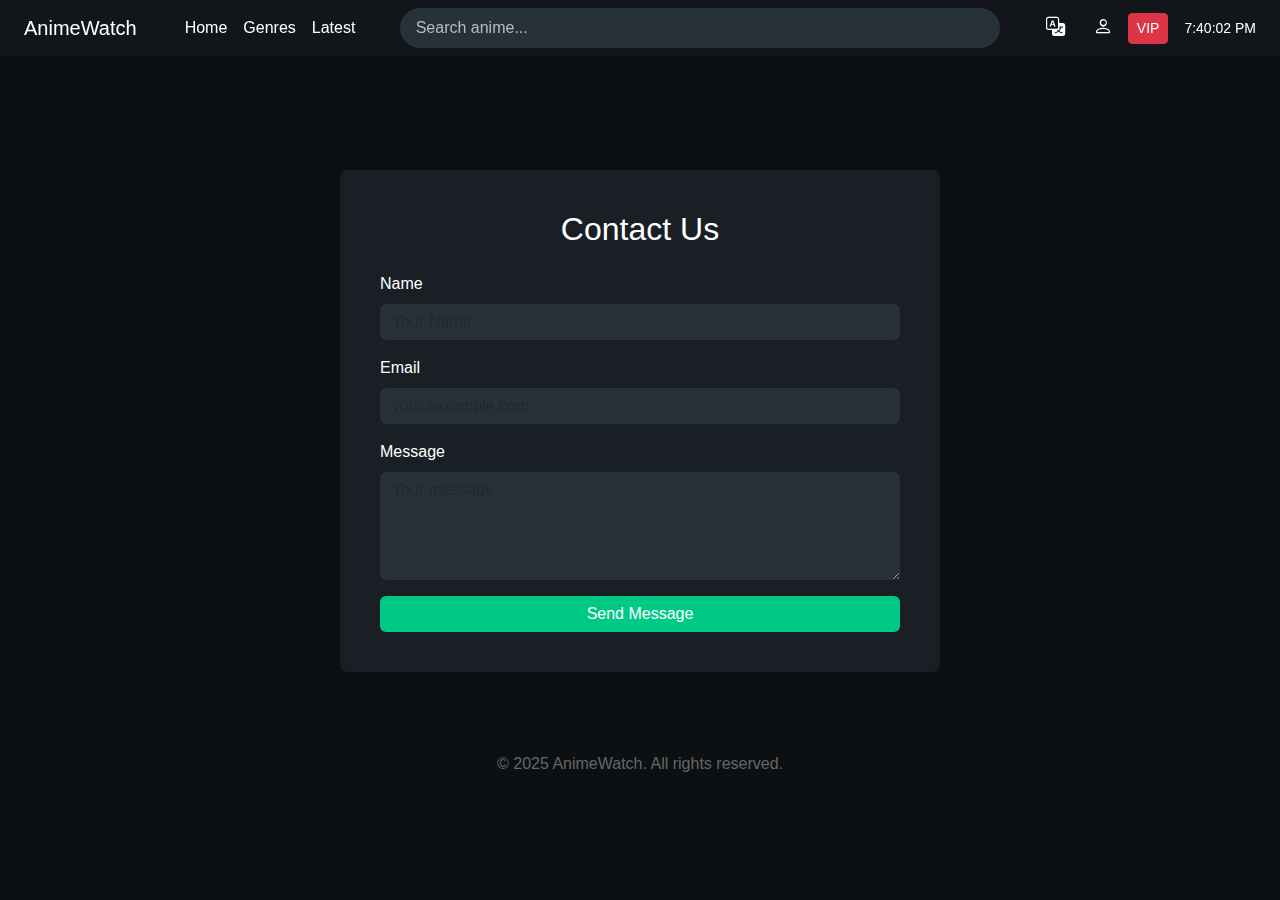
<file: contact.html>
<!DOCTYPE html>

<html lang="en">
<head>
<meta charset="utf-8"/>
<title>Contact Us - AnimeWatch</title>
<meta content="width=device-width, initial-scale=1.0" name="viewport"/>
<!-- Styles & Icons -->
<link href="https://cdn.jsdelivr.net/npm/bootstrap@5.3.3/dist/css/bootstrap.min.css" rel="stylesheet"/>
<link href="https://cdn.jsdelivr.net/npm/bootstrap-icons@1.10.5/font/bootstrap-icons.css" rel="stylesheet"/>
<style>
    body { background: #0d1013; color: #fff; font-family: 'Rubik', sans-serif; margin: 0; }
    .navbar { background: rgba(20,24,29,0.85); transition: background-color .3s; }
    .navbar.scrolled { background: #000!important; }
    .nav-link, .navbar-brand { color: #fff!important; font-weight:500; }
    .nav-link:hover { color: #ffcccb!important; }
    .icon-btn { color:#fff; font-size:1.2rem; cursor:pointer; margin-left:12px; }
    .icon-btn:hover { color:#ffd2d2; }
    .menu-panel { position:absolute; top:100%; right:0; background:#1a1f26; border-radius:5px; display:none; min-width:160px; z-index:9999; padding:4px 0; }
    .menu-panel a, .menu-panel button { display:flex; align-items:center; justify-content:center; padding:8px 16px; color:#fff; text-decoration:none; width:100%; background:transparent; border:none; }
    .menu-panel a:hover, .menu-panel button:hover { background:#2a2f39; }
    .search-container { flex:1; max-width:600px; margin:0 auto; position:relative; }
    .search-input { width:100%; background:#1e242d; border:none; color:#fff; border-radius:20px; padding:8px 16px; }
    .search-input::placeholder { color:#bbb; }
    .search-input:focus { background:#273139; color:#fff; box-shadow:none; }
    .lang-menu { width: 60px !important; }
    .lang-menu button { justify-content: center !important; padding: 8px 0 !important; }
    .user-panel-avatar { width:50px; height:50px; border:2px solid #555; border-radius:50%; margin:8px auto; background-color:#3a3a3a; }
    .placeholder-spacer { height:70px; }
    .contact-form { background: #1a1f26; padding: 40px; border-radius: 8px; margin-top:100px; max-width:600px; }
    .form-control { background: #273139; border: none; color: #fff; }
    .form-control:focus { background: #32414b; color: #fff; box-shadow: none; }
    .btn-primary { background: #00c985; border: none; }
    .btn-primary:hover { background: #00b378; }
    .footer { text-align: center; padding: 20px 0; color: #666; margin-top: 60px; }
  </style>

<style>
  .mobile-navbar { display: none; }
  @media (max-width: 767px) {
    #mainNavbar { display: none !important; }
    .mobile-navbar { display: block !important; }
    .offcanvas, .offcanvas-body { background: #121619; color: #fff; }
    .offcanvas-header { background: #121619; border-bottom: 1px solid rgba(255,255,255,0.2); }
    .offcanvas-title { color: #fff; }
    .offcanvas-body .nav-link { color: #fff; border-bottom: 1px solid rgba(255,255,255,0.2); padding: 12px 0; }
    .lang-toggle button { background: none; border: none; color: #bbb; }
    .lang-toggle button.active { color: #00c985; }
    .offcanvas-body .btn-danger { width: 100%; }
  }
</style>
</head>
<body>
<nav class="mobile-navbar navbar fixed-top navbar-dark py-2 px-3">
<div class="container-fluid d-flex align-items-center">
<a class="navbar-brand mb-0" href="index.html">AnimeWatch</a>
<input class="form-control search-input mx-2" placeholder="Search anime..." type="text"/>
<button class="btn p-0" data-bs-target="#mobileMenu" data-bs-toggle="offcanvas" type="button">
<i class="bi bi-list icon-btn"></i>
</button>
</div>
</nav>
<div class="offcanvas offcanvas-start" id="mobileMenu" tabindex="-1">
<div class="offcanvas-header border-bottom border-secondary">
<h5 class="offcanvas-title">Menu</h5>
<button class="btn-close btn-close-white" data-bs-dismiss="offcanvas" type="button"></button>
</div>
<div class="offcanvas-body px-3">
<div class="lang-toggle d-flex justify-content-center gap-3 mb-3">
<button class="btn btn-outline-light btn-sm" id="langEnBtnMobile" onclick="changeLang('en'); this.classList.add('active'); document.getElementById('langThBtnMobile').classList.remove('active');">EN</button>
<button class="btn btn-outline-light btn-sm" id="langThBtnMobile" onclick="changeLang('th'); this.classList.add('active'); document.getElementById('langEnBtnMobile').classList.remove('active');">TH</button>
</div>
<a class="nav-link" href="history.html"><i class="bi bi-clock-history me-2"></i>Watch History</a>
<a class="nav-link" href="favorites.html"><i class="bi bi-star-fill me-2"></i>My Favorites</a>
<a class="nav-link" href="recommended.html"><i class="bi bi-lightbulb-fill me-2"></i>Recommended for Me</a>
<a class="nav-link" href="settings.html"><i class="bi bi-gear-fill me-2"></i>Settings</a>
<a class="nav-link" href="about.html"><i class="bi bi-info-circle me-2"></i>About Us</a>
<a class="nav-link" href="contact.html"><i class="bi bi-telephone me-2"></i>Contact</a>
<a class="btn btn-danger btn-sm w-100 my-3" href="vip.html">VIP</a>
<a class="nav-link text-center" href="#"><i class="bi bi-box-arrow-right me-2"></i>Logout</a>
</div>
</div>

<!-- Navbar -->
<nav class="navbar navbar-expand-lg fixed-top py-2" id="mainNavbar">
<div class="container-fluid px-4">
<a class="navbar-brand" href="index.html">AnimeWatch</a>
<button aria-controls="navMenu" aria-expanded="false" aria-label="Toggle navigation" class="navbar-toggler" data-bs-target="#navMenu" data-bs-toggle="collapse" type="button">
<span class="navbar-toggler-icon"></span>
</button>
<div class="collapse navbar-collapse" id="navMenu">
<ul class="navbar-nav me-auto ms-4">
<li class="nav-item position-relative home-wrapper">
<a class="nav-link" href="index.html" id="navHome">Home</a>
<div class="menu-panel home-menu">
<a href="index.html"><i class="bi bi-house-door-fill me-2"></i><span id="navHomeText">Home</span></a>
<a href="about.html"><i class="bi bi-info-circle-fill me-2"></i><span id="navAboutText">About</span></a>
<a href="contact.html"><i class="bi bi-telephone-fill me-2"></i><span id="navContactText">Contact</span></a>
</div>
</li>
<li class="nav-item position-relative genres-wrapper">
<a class="nav-link" href="#" id="navGenres">Genres</a>
<div class="menu-panel genres-menu">
<a href="#"><i class="bi bi-heart-fill me-2"></i><span id="genreRomanceText">Romance</span></a>
<a href="#"><i class="bi bi-lightning-fill me-2"></i><span id="genreActionText">Action</span></a>
<a href="#"><i class="bi bi-emoji-smile-fill me-2"></i><span id="genreComedyText">Comedy</span></a>
</div>
</li>
<li class="nav-item"><a class="nav-link" href="#" id="navLatest">Latest</a></li>
</ul>
<div class="d-flex search-container">
<input class="form-control search-input" id="searchInput" placeholder="Search anime..."/>
</div>
<div class="d-flex align-items-center">
<div class="position-relative lang-wrapper ms-3">
<i class="bi bi-translate icon-btn" id="iconLang"></i>
<div class="menu-panel lang-menu">
<button id="langEnBtn" type="button">EN</button>
<button id="langThBtn" type="button">TH</button>
</div>
</div>
<div class="position-relative user-wrapper ms-3">
<i class="bi bi-person icon-btn" id="iconUser"></i>
<div class="menu-panel user-menu">
<div class="user-panel-avatar"></div>
<a href="history.html"><i class="bi bi-clock-history me-2"></i><span id="menuWatchHistory">Watch History</span></a>
<a href="favorites.html"><i class="bi bi-star-fill me-2"></i><span id="menuMyFavorites">My Favorites</span></a>
<a href="recommended.html"><i class="bi bi-lightbulb-fill me-2"></i><span id="menuRecommended">Recommended for Me</span></a>
<a href="settings.html"><i class="bi bi-gear-fill me-2"></i><span id="menuSettings">Settings</span></a>
<hr/>
<a href="javascript:void(0);"><i class="bi bi-box-arrow-right me-2"></i><span id="menuLogoutText">Logout</span></a>
</div>
</div>
<a class="btn btn-danger btn-sm ms-3" href="vip.html" id="vipBtn">VIP</a>
<span class="small ms-3 d-none d-lg-inline" id="timeValue"></span>
</div>
</div>
</div>
</nav>
<div class="placeholder-spacer"></div>
<main class="container">
<div class="contact-form mx-auto">
<h2 class="text-center mb-4" id="contactTitle">Contact Us</h2>
<form>
<div class="mb-3">
<label class="form-label" for="name" id="labelName">Name</label>
<input class="form-control" id="name" placeholder="Your Name" type="text">
</input></div>
<div class="mb-3">
<label class="form-label" for="email" id="labelEmail">Email</label>
<input class="form-control" id="email" placeholder="you@example.com" type="email"/>
</div>
<div class="mb-3">
<label class="form-label" for="message" id="labelMessage">Message</label>
<textarea class="form-control" id="message" placeholder="Your message..." rows="4"></textarea>
</div>
<button class="btn btn-primary w-100" id="sendBtn" type="submit">Send Message</button>
</form>
</div>
</main>
<footer class="footer">
<div class="container">
      © 2025 AnimeWatch. All rights reserved.
    </div>
</footer>
<!-- Scripts -->
<script src="https://cdn.jsdelivr.net/npm/bootstrap@5.3.3/dist/js/bootstrap.bundle.min.js"></script>
<script src="lang.js"></script>
<script>
    ['.home-wrapper','.genres-wrapper','.lang-wrapper','.user-wrapper'].forEach(sel=>{
      document.querySelectorAll(sel).forEach(w=>{
        const p=w.querySelector('.menu-panel');
        w.addEventListener('mouseenter',()=>p.style.display='block');
        w.addEventListener('mouseleave',()=>p.style.display='none');
      })
    });
    document.getElementById('langEnBtn').onclick=()=>changeLang('en');
    document.getElementById('langThBtn').onclick=()=>changeLang('th');
    function updateTime(){const el=document.getElementById('timeValue');if(el)el.textContent=new Date().toLocaleTimeString();}
    updateTime();setInterval(updateTime,1000);
  </script>
</body>
</html>
</file>
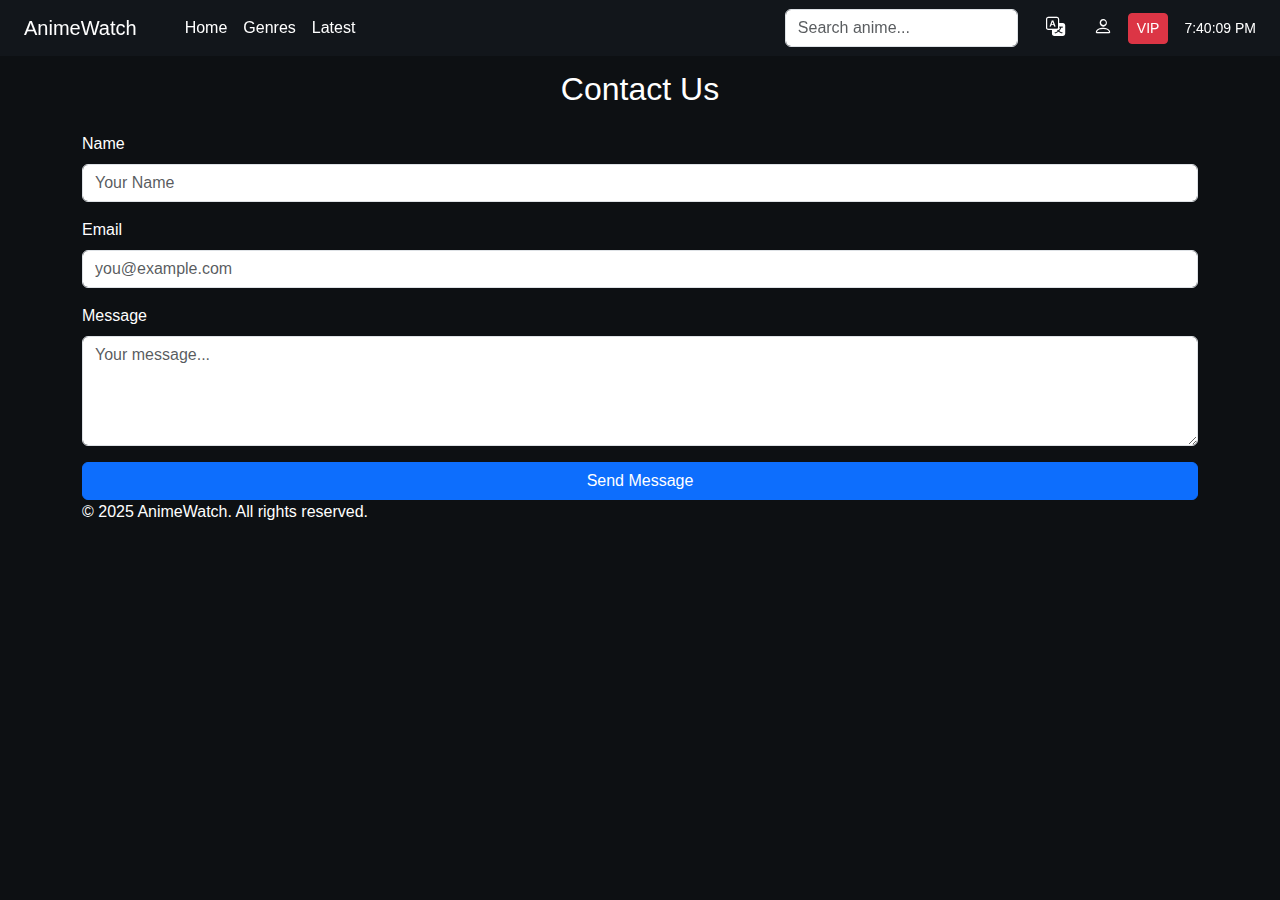
<file: 12267-project-main/contact.html>
<!DOCTYPE html>

<html lang="en">
<head>
    <meta charset="utf-8"/>
    <title>Contact Us - AnimeWatch</title>
    <meta content="width=device-width, initial-scale=1.0" name="viewport"/>
    <!-- Styles & Icons -->
    <link href="https://cdn.jsdelivr.net/npm/bootstrap@5.3.3/dist/css/bootstrap.min.css" rel="stylesheet"/>
    <link href="https://cdn.jsdelivr.net/npm/bootstrap-icons@1.10.5/font/bootstrap-icons.css" rel="stylesheet"/>
    <link href="style.css" rel="stylesheet"/>
</head>
<body>
<nav class="mobile-navbar navbar fixed-top navbar-dark py-2 px-3">
    <div class="container-fluid d-flex align-items-center">
        <a class="navbar-brand mb-0" href="index.html">AnimeWatch</a>
        <input class="form-control search-input mx-2" placeholder="Search anime..." type="text"/>
        <button class="btn p-0" data-bs-target="#mobileMenu" data-bs-toggle="offcanvas" type="button">
            <i class="bi bi-list icon-btn"></i>
        </button>
    </div>
</nav>
<div class="offcanvas offcanvas-start" id="mobileMenu" tabindex="-1">
    <div class="offcanvas-header border-bottom border-secondary">
        <h5 class="offcanvas-title">Menu</h5>
        <button class="btn-close btn-close-white" data-bs-dismiss="offcanvas" type="button"></button>
    </div>
    <div class="offcanvas-body px-3">
        <div class="lang-toggle d-flex justify-content-center gap-3 mb-3">
            <button class="btn btn-outline-light btn-sm" id="langEnBtnMobile"
                    onclick="changeLang('en'); this.classList.add('active'); document.getElementById('langThBtnMobile').classList.remove('active');">
                EN
            </button>
            <button class="btn btn-outline-light btn-sm" id="langThBtnMobile"
                    onclick="changeLang('th'); this.classList.add('active'); document.getElementById('langEnBtnMobile').classList.remove('active');">
                TH
            </button>
        </div>
        <a class="nav-link" href="history.html"><i class="bi bi-clock-history me-2"></i>Watch History</a>
        <a class="nav-link" href="favorites.html"><i class="bi bi-star-fill me-2"></i>My Favorites</a>
        <a class="nav-link" href="recommended.html"><i class="bi bi-lightbulb-fill me-2"></i>Recommended for Me</a>
        <a class="nav-link" href="settings.html"><i class="bi bi-gear-fill me-2"></i>Settings</a>
        <a class="nav-link" href="about.html"><i class="bi bi-info-circle me-2"></i>About Us</a>
        <a class="nav-link" href="contact.html"><i class="bi bi-telephone me-2"></i>Contact</a>
        <a class="btn btn-danger btn-sm w-100 my-3" href="vip.html">VIP</a>
        <a class="nav-link text-center" href="#"><i class="bi bi-box-arrow-right me-2"></i>Logout</a>
    </div>
</div>

<!-- Navbar -->
<nav class="navbar navbar-expand-lg fixed-top py-2" id="mainNavbar">
    <div class="container-fluid px-4">
        <a class="navbar-brand" href="index.html">AnimeWatch</a>
        <button aria-controls="navMenu" aria-expanded="false" aria-label="Toggle navigation" class="navbar-toggler"
                data-bs-target="#navMenu" data-bs-toggle="collapse" type="button">
            <span class="navbar-toggler-icon"></span>
        </button>
        <div class="collapse navbar-collapse" id="navMenu">
            <ul class="navbar-nav me-auto ms-4">
                <li class="nav-item position-relative home-wrapper">
                    <a class="nav-link" href="index.html" id="navHome">Home</a>
                    <div class="menu-panel home-menu">
                        <a href="index.html"><i class="bi bi-house-door-fill me-2"></i><span
                                id="navHomeText">Home</span></a>
                        <a href="about.html"><i class="bi bi-info-circle-fill me-2"></i><span
                                id="navAboutText">About</span></a>
                        <a href="contact.html"><i class="bi bi-telephone-fill me-2"></i><span id="navContactText">Contact</span></a>
                    </div>
                </li>
                <li class="nav-item position-relative genres-wrapper">
                    <a class="nav-link" href="#" id="navGenres">Genres</a>
                    <div class="menu-panel genres-menu">
                        <a href="#"><i class="bi bi-heart-fill me-2"></i><span id="genreRomanceText">Romance</span></a>
                        <a href="#"><i class="bi bi-lightning-fill me-2"></i><span
                                id="genreActionText">Action</span></a>
                        <a href="#"><i class="bi bi-emoji-smile-fill me-2"></i><span id="genreComedyText">Comedy</span></a>
                    </div>
                </li>
                <li class="nav-item"><a class="nav-link" href="#" id="navLatest">Latest</a></li>
            </ul>
            <div class="d-flex search-container">
                <input class="form-control search-input" id="searchInput" placeholder="Search anime..."/>
            </div>
            <div class="d-flex align-items-center">
                <div class="position-relative lang-wrapper ms-3">
                    <i class="bi bi-translate icon-btn" id="iconLang"></i>
                    <div class="menu-panel lang-menu">
                        <button id="langEnBtn" type="button">EN</button>
                        <button id="langThBtn" type="button">TH</button>
                    </div>
                </div>
                <div class="position-relative user-wrapper ms-3">
                    <i class="bi bi-person icon-btn" id="iconUser"></i>
                    <div class="menu-panel user-menu">
                        <div class="user-panel-avatar"></div>
                        <a href="history.html"><i class="bi bi-clock-history me-2"></i><span id="menuWatchHistory">Watch History</span></a>
                        <a href="favorites.html"><i class="bi bi-star-fill me-2"></i><span id="menuMyFavorites">My Favorites</span></a>
                        <a href="recommended.html"><i class="bi bi-lightbulb-fill me-2"></i><span id="menuRecommended">Recommended for Me</span></a>
                        <a href="settings.html"><i class="bi bi-gear-fill me-2"></i><span
                                id="menuSettings">Settings</span></a>
                        <hr/>
                        <a href="javascript:void(0);"><i class="bi bi-box-arrow-right me-2"></i><span
                                id="menuLogoutText">Logout</span></a>
                    </div>
                </div>
                <a class="btn btn-danger btn-sm ms-3" href="vip.html" id="vipBtn">VIP</a>
                <span class="small ms-3 d-none d-lg-inline" id="timeValue"></span>
            </div>
        </div>
    </div>
</nav>
<div class="placeholder-spacer"></div>
<main class="container">
    <div class="contact-form mx-auto">
        <h2 class="text-center mb-4" id="contactTitle">Contact Us</h2>
        <form>
            <div class="mb-3">
                <label class="form-label" for="name" id="labelName">Name</label>
                <input class="form-control" id="name" placeholder="Your Name" type="text">
                </div>
            <div class="mb-3">
                <label class="form-label" for="email" id="labelEmail">Email</label>
                <input class="form-control" id="email" placeholder="you@example.com" type="email"/>
            </div>
            <div class="mb-3">
                <label class="form-label" for="message" id="labelMessage">Message</label>
                <textarea class="form-control" id="message" placeholder="Your message..." rows="4"></textarea>
            </div>
            <button class="btn btn-primary w-100" id="sendBtn" type="submit">Send Message</button>
        </form>
    </div>
</main>
<footer class="footer">
    <div class="container">
        © 2025 AnimeWatch. All rights reserved.
    </div>
</footer>
<!-- Scripts -->
<script src="https://cdn.jsdelivr.net/npm/bootstrap@5.3.3/dist/js/bootstrap.bundle.min.js"></script>
<script src="lang.js"></script>
<script>
    ['.home-wrapper', '.genres-wrapper', '.lang-wrapper', '.user-wrapper'].forEach(sel => {
        document.querySelectorAll(sel).forEach(w => {
            const p = w.querySelector('.menu-panel');
            w.addEventListener('mouseenter', () => p.style.display = 'block');
            w.addEventListener('mouseleave', () => p.style.display = 'none');
        })
    });
    document.getElementById('langEnBtn').onclick = () => changeLang('en');
    document.getElementById('langThBtn').onclick = () => changeLang('th');

    function updateTime() {
        const el = document.getElementById('timeValue');
        if (el) el.textContent = new Date().toLocaleTimeString();
    }

    updateTime();
    setInterval(updateTime, 1000);
</script>
</body>
</html>
</file>
<file: 12267-project-main/style.css>
body {
    background: #0d1013;
    color: #fff;
    font-family: 'Rubik', sans-serif;
    padding-top: 70px;
}

.navbar {
    background: rgba(20, 24, 29, 0.85);
    transition: background-color .3s;
}

.nav-link, .navbar-brand {
    color: #fff !important;
    font-weight: 500;
}

.nav-link:hover {
    color: #ffcccb !important;
}

.icon-btn {
    color: #fff;
    font-size: 1.2rem;
    cursor: pointer;
    margin-left: 12px;
}

.icon-btn:hover {
    color: #ffd2d2;
}

.menu-panel {
    position: absolute;
    top: 100%;
    right: 0;
    background: #1a1f26;
    border-radius: 5px;
    display: none;
    min-width: 160px;
    z-index: 9999;
    padding: 4px 0;
}

.menu-panel a, .menu-panel button {
    display: flex;
    align-items: center;
    justify-content: center;
    padding: 8px 16px;
    color: #fff;
    text-decoration: none;
    width: 100%;
    background: transparent;
    border: none;
}

.menu-panel a:hover, .menu-panel button:hover {
    background: #2a2f39;
}

.placeholder-box {
    border: 2px dashed #555;
    padding: 50px;
    text-align: center;
    color: #aaa;
    border-radius: 10px;
    margin-top: 60px;
    background: rgba(20, 24, 29, 0.5);
}

/* Mobile Navbar */
.mobile-navbar {
    display: none;
}

@media (max-width: 767px) {
    #mainNavbar {
        display: none !important;
    }

    .mobile-navbar {
        display: block !important;
    }

    .offcanvas, .offcanvas-body {
        background: #121619;
        color: #fff;
    }

    .offcanvas-header {
        background: #121619;
        border-bottom: 1px solid rgba(255, 255, 255, 0.2);
    }

    .offcanvas-title {
        color: #fff;
    }

    .offcanvas-body .nav-link {
        color: #fff;
        border-bottom: 1px solid rgba(255, 255, 255, 0.2);
        padding: 12px 0;
    }

    .lang-toggle button {
        background: none;
        border: none;
        color: #bbb;
    }

    .offcanvas-body .btn-danger {
        width: 100%;
    }
}
</file>
